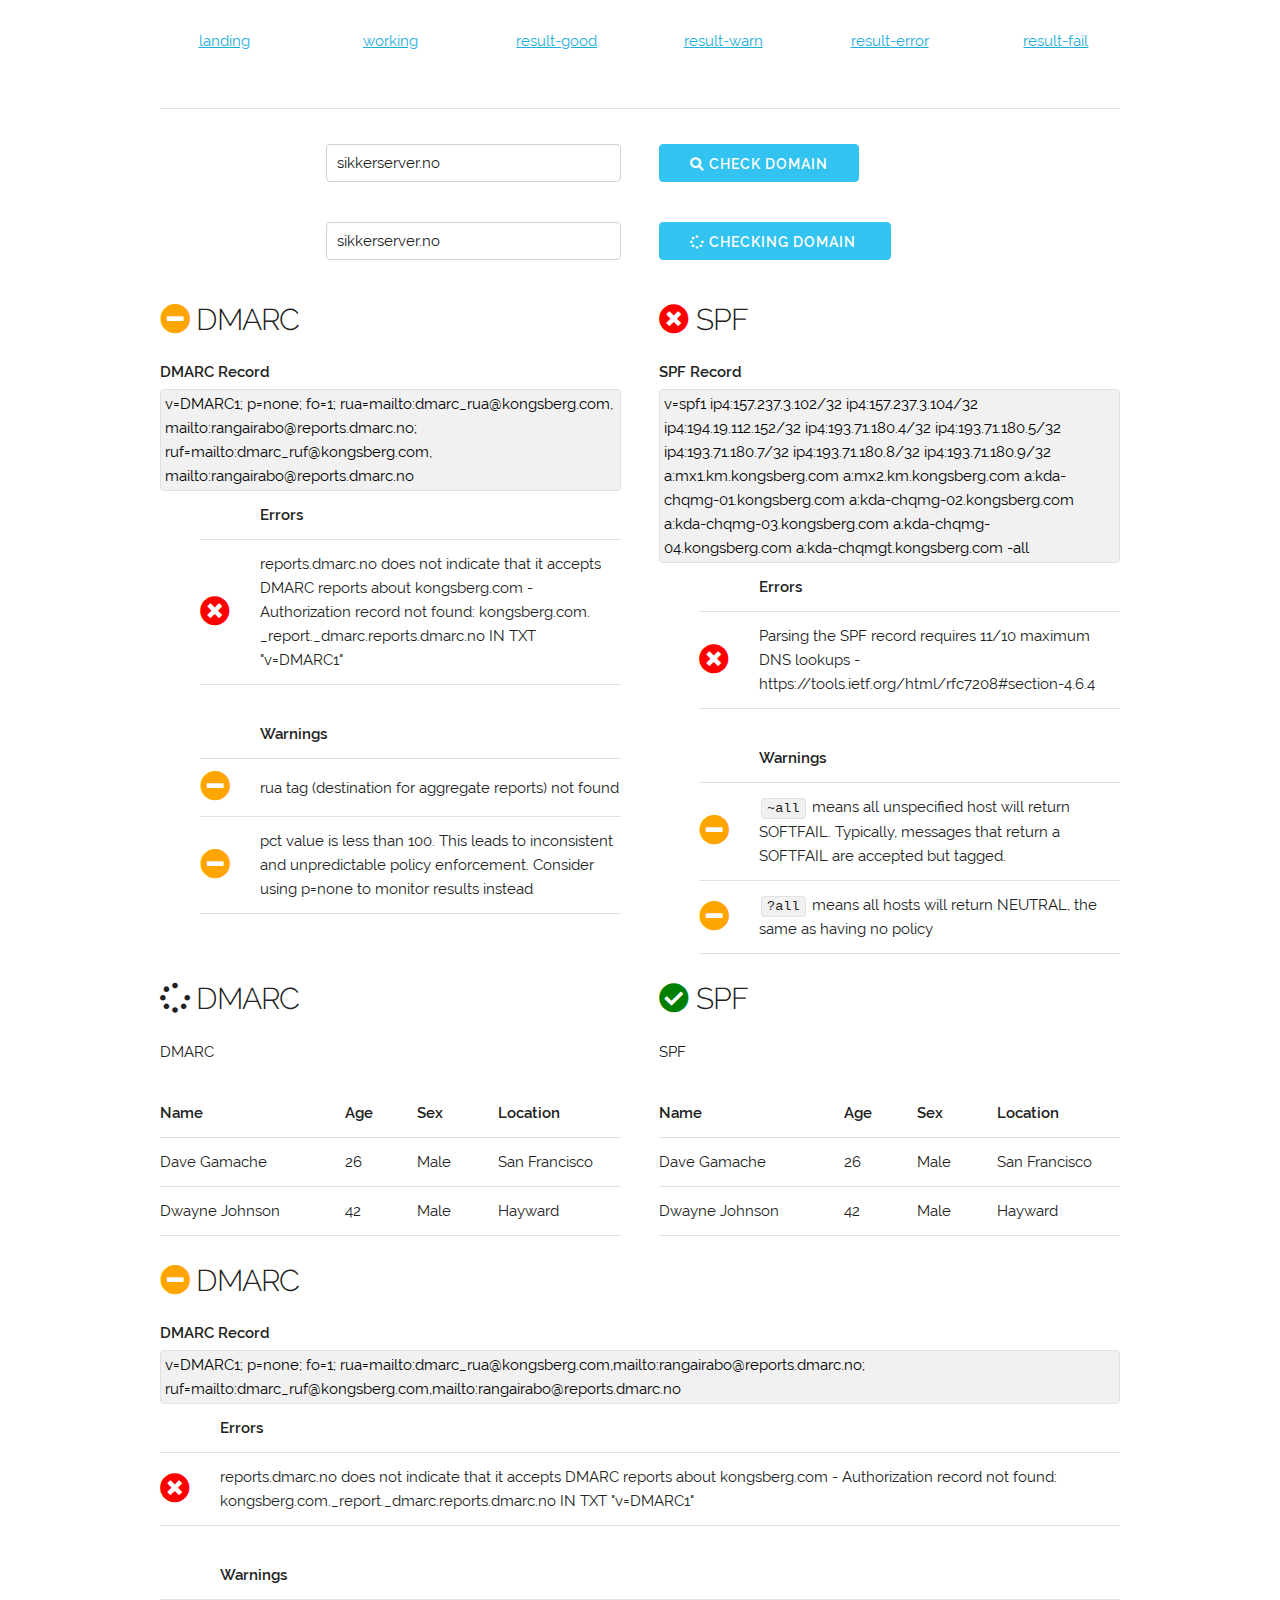
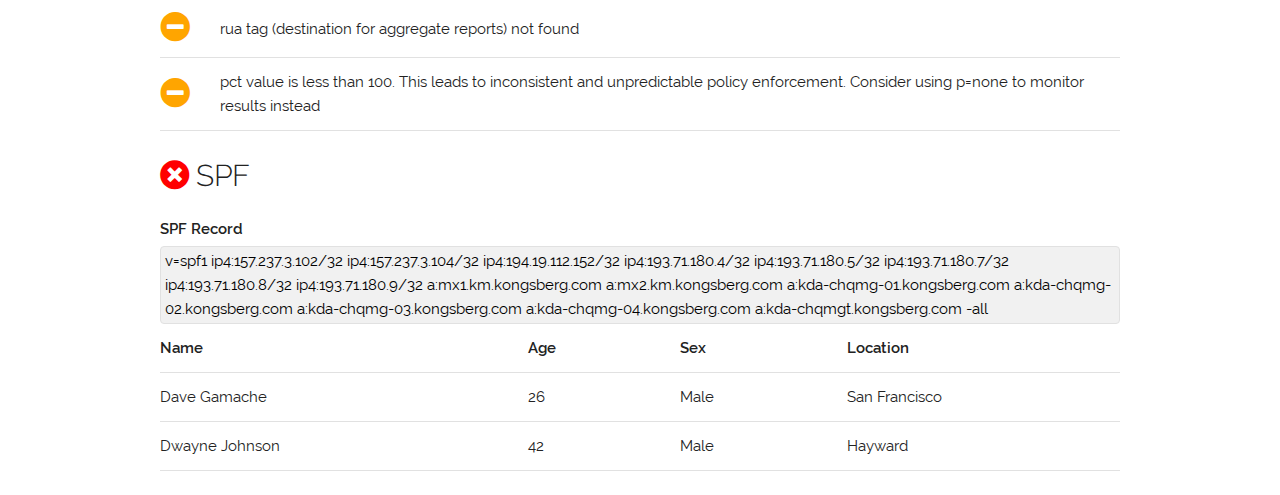
<file: checkdmarc-flask/static/lookup_async_html/index.html>
<!DOCTYPE html>
<html lang="en">
<head>

    <!-- Basic Page Needs
    –––––––––––––––––––––––––––––––––––––––––––––––––– -->
    <meta charset="utf-8">
    <title>checkdmarc-flask</title>
    <meta content="" name="description">
    <meta content="" name="author">

    <!-- Mobile Specific Metas
    –––––––––––––––––––––––––––––––––––––––––––––––––– -->
    <meta content="width=device-width, initial-scale=1" name="viewport">

    <!-- FONT
    –––––––––––––––––––––––––––––––––––––––––––––––––– -->
    <!-- <link href="//fonts.googleapis.com/css?family=Raleway:400,300,600" rel="stylesheet" type="text/css"> -->
    <link href="raleway/raleway.css" rel="stylesheet">

    <!-- CSS
    –––––––––––––––––––––––––––––––––––––––––––––––––– -->
    <link href="css/normalize.css" rel="stylesheet">
    <link href="css/skeleton.css" rel="stylesheet">
    <link href="css/custom.css" rel="stylesheet">
    <!--load font awesome css and font-->
    <link href="fontawesome-free/css/all.css" rel="stylesheet">
    <!-- Favicon
    –––––––––––––––––––––––––––––––––––––––––––––––––– -->
    <link href="images/favicon.png" rel="icon" type="image/png">

</head>
<body>

<!-- Primary Page Layout
–––––––––––––––––––––––––––––––––––––––––––––––––– -->
<div class="container">
    <header>
     	<div class="row" style="margin-top: 3%; text-align: center">
            
            <div class="two columns">
                <p><a href="#">landing</a></p>
            </div>
	    
            <div class="two columns">
                <p><a href="#">working</a></p>
            </div>
	    
            <div class="two columns">
                <p><a href="#">result-good</a></p>
            </div>

	    <div class="two columns">
                <p><a href="#">result-warn</a></p>
            </div>
            
	    <div class="two columns">
                <p><a href="#">result-error</a></p>
            </div>

	    <div class="two columns">
                <p><a href="#">result-fail</a></p>
            </div>

        </div>
<hr />
    </header>

    <form action="/lookup_async_html" method="get">
        <div class="row">
            <div class="offset-by-two four columns">
                <input class="u-full-width" id="exampleEmailInput" name="domain" placeholder="sikkerserver.no"
                       type="text" value="sikkerserver.no">

            </div>
            <div class="six columns">
                <button class="button-primary" type="submit" style="font-size: 90%"><i class="fas fa-search"></i>&nbsp;Check domain</button>
            </div>
        </div>
    </form>
    <form action="/lookup_async_html" method="get">
        <div class="row">
            <div class="offset-by-two four columns">
                <input class="u-full-width" id="exampleEmailInput" name="domain" placeholder="sikkerserver.no"
                       type="text" value="sikkerserver.no">

            </div>
            <div class="six columns">
                <button class="button-primary" type="submit" style="font-size: 90%"><i class="fas fa-spinner fa-spin"></i>&nbsp;Checking&nbsp;domain&nbsp;</button>
            </div>
        </div>
    </form>
    <div class="row">
        <div class="one-half column">
            <h4><i class="fas fa-minus-circle" style="color: orange"></i>&nbsp;DMARC</h4>
            <label for="dmr">DMARC Record</label>
            <pre class="dns-record-pre" id="dmr">v=DMARC1; p=none; fo=1; rua=mailto:dmarc_rua@kongsberg.com,&#8203;mailto:rangairabo@reports.dmarc.no;&#8203;ruf=mailto:dmarc_ruf@kongsberg.com,&#8203;mailto:rangairabo@reports.dmarc.no</pre>
           <div class="row"> 
	   <div class="offset-by-one eleven columns">
            <table class="u-full-width">
                <thead>
                <tr>
                    <th></th>
                    <th>Errors</th>
                </tr>
                </thead>
                <tbody>
                <tr>
                    <td><i class="fas fa-times-circle" style="color: red; font-size: 200%"></td>
                    <td>reports.dmarc.no does not indicate that it accepts DMARC reports about kongsberg.com - Authorization record not found: kongsberg.com.&#8203;_report.&#8203;_dmarc.reports.dmarc.no IN TXT "v=DMARC1"</td>
                </tr>
                </tbody>
            </table>
            <table class="u-full-width">
                <thead>
                <tr>
                    <th></th>
                    <th>Warnings</th>
                </tr>
                </thead>
                <tbody>
                <tr>
                    <td><i class="fas fa-minus-circle" style="color: orange; font-size: 200%"></td>
                    <td>rua tag (destination for aggregate reports) not found</td>
                </tr>

                <tr>
                    <td><i class="fas fa-minus-circle" style="color: orange; font-size: 200%"></td>
                    <td>pct value is less than 100. This leads to inconsistent and unpredictable policy enforcement. Consider using p=none to monitor results instead</td>
                </tr>
                </tbody>
            </table>
</div> <!-- end col-->
</div><!-- end row -->
        </div>
        <div class="one-half column">
            <h4><i class="fas fa-times-circle" style="color: red"></i>&nbsp;SPF</h4>
            <label for="dmr">SPF Record</label>
            <pre class="dns-record-pre" id="dmr">v=spf1 ip4:157.237.3.102/32 ip4:157.237.3.104/32  ip4:194.19.112.152/32 ip4:193.71.180.4/32 ip4:193.71.180.5/32 ip4:193.71.180.7/32 ip4:193.71.180.8/32 ip4:193.71.180.9/32 a:mx1.km.kongsberg.com a:mx2.km.kongsberg.com a:kda-chqmg-01.kongsberg.com a:kda-chqmg-02.kongsberg.com a:kda-chqmg-03.kongsberg.com a:kda-chqmg-04.kongsberg.com a:kda-chqmgt.kongsberg.com -all</pre>
           <div class="row"> 
	   <div class="offset-by-one eleven columns">
            <table class="u-full-width">
                <thead>
                <tr>
                    <th></th>
                    <th>Errors</th>
                </tr>
                </thead>
                <tbody>
                <tr>
                    <td><i class="fas fa-times-circle" style="color: red; font-size: 200%"></td>
                    <td>Parsing the SPF record requires 11/10 maximum DNS lookups - https://tools.ietf.org/html/rfc7208#section-4.6.4</td>
                </tr>
                </tbody>
            </table>
            <table class="u-full-width">
                <thead>
                <tr>
                    <th></th>
                    <th>Warnings</th>
                </tr>
                </thead>
                <tbody>
                <tr>
                    <td><i class="fas fa-minus-circle" style="color: orange; font-size: 200%"></td>
                    <td><code>~all</code> means all unspecified host will return SOFTFAIL. Typically, messages that return a SOFTFAIL are accepted but tagged.</td>
                </tr>

                <tr>
                    <td><i class="fas fa-minus-circle" style="color: orange; font-size: 200%"></td>
                    <td><code>?all</code> means all hosts will return NEUTRAL, the same as having no policy</td>
                </tr>
                </tbody>
            </table>
</div> <!-- end col-->
</div><!-- end row -->
        </div>
    </div>
    <div class="row">
        <div class="one-half column">
            <h4 style="display: block;"><i class="fas fa-spinner fa-spin"></i>&nbsp;DMARC</h4>
            <p>DMARC</p>
            <table class="u-full-width">
                <thead>
                <tr>
                    <th>Name</th>
                    <th>Age</th>
                    <th>Sex</th>
                    <th>Location</th>
                </tr>
                </thead>
                <tbody>
                <tr>
                    <td>Dave Gamache</td>
                    <td>26</td>
                    <td>Male</td>
                    <td>San Francisco</td>
                </tr>
                <tr>
                    <td>Dwayne Johnson</td>
                    <td>42</td>
                    <td>Male</td>
                    <td>Hayward</td>
                </tr>
                </tbody>
            </table>
        </div>
        <div class="one-half column">
            <h4><i class="fas fa-check-circle" style="color: green"></i>&nbsp;SPF</h4>
            <p>SPF</p>
            <table class="u-full-width">
                <thead>
                <tr>
                    <th>Name</th>
                    <th>Age</th>
                    <th>Sex</th>
                    <th>Location</th>
                </tr>
                </thead>
                <tbody>
                <tr>
                    <td>Dave Gamache</td>
                    <td>26</td>
                    <td>Male</td>
                    <td>San Francisco</td>
                </tr>
                <tr>
                    <td>Dwayne Johnson</td>
                    <td>42</td>
                    <td>Male</td>
                    <td>Hayward</td>
                </tr>
                </tbody>
            </table>
        </div>
    </div>

      <div class="row">
        <div class="u-full-width column">
            <h4><i class="fas fa-minus-circle" style="color: orange"></i>&nbsp;DMARC</h4>
            <label for="dmr">DMARC Record</label>
            <pre class="dns-record-pre" id="dmr">v=DMARC1; p=none; fo=1; rua=mailto:dmarc_rua@kongsberg.com,&#8203;mailto:rangairabo@reports.dmarc.no;&#8203;ruf=mailto:dmarc_ruf@kongsberg.com,&#8203;mailto:rangairabo@reports.dmarc.no</pre>

	   <table class="u-full-width">
                <thead>
                <tr>
                    <th></th>
                    <th>Errors</th>
                </tr>
                </thead>
                <tbody>
                <tr>
                    <td><i class="fas fa-times-circle" style="color: red; font-size: 200%"></td>
                    <td>reports.dmarc.no does not indicate that it accepts DMARC reports about kongsberg.com - Authorization record not found: kongsberg.com.&#8203;_report.&#8203;_dmarc.reports.dmarc.no IN TXT "v=DMARC1"</td>
                </tr>
                </tbody>
            </table>
            <table class="u-full-width">
                <thead>
                <tr>
                    <th></th>
                    <th>Warnings</th>
                </tr>
                </thead>
                <tbody>
                <tr>
                    <td><i class="fas fa-minus-circle" style="color: orange; font-size: 200%"></td>
                    <td>rua tag (destination for aggregate reports) not found</td>
                </tr>

                <tr>
                    <td><i class="fas fa-minus-circle" style="color: orange; font-size: 200%"></td>
                    <td>pct value is less than 100. This leads to inconsistent and unpredictable policy enforcement. Consider using p=none to monitor results instead</td>
                </tr>
                </tbody>
            </table>

        </div>
    </div>
    <div class="row">
        <div class="u-full-width column">
            <h4><i class="fas fa-times-circle" style="color: red"></i>&nbsp;SPF</h4>
            <label for="dmr">SPF Record</label>
            <pre class="dns-record-pre" id="dmr">v=spf1 ip4:157.237.3.102/32 ip4:157.237.3.104/32  ip4:194.19.112.152/32 ip4:193.71.180.4/32 ip4:193.71.180.5/32 ip4:193.71.180.7/32 ip4:193.71.180.8/32 ip4:193.71.180.9/32 a:mx1.km.kongsberg.com a:mx2.km.kongsberg.com a:kda-chqmg-01.kongsberg.com a:kda-chqmg-02.kongsberg.com a:kda-chqmg-03.kongsberg.com a:kda-chqmg-04.kongsberg.com a:kda-chqmgt.kongsberg.com -all</pre>
            <table class="u-full-width">
                <thead>
                <tr>
                    <th>Name</th>
                    <th>Age</th>
                    <th>Sex</th>
                    <th>Location</th>
                </tr>
                </thead>
                <tbody>
                <tr>
                    <td>Dave Gamache</td>
                    <td>26</td>
                    <td>Male</td>
                    <td>San Francisco</td>
                </tr>
                <tr>
                    <td>Dwayne Johnson</td>
                    <td>42</td>
                    <td>Male</td>
                    <td>Hayward</td>
                </tr>
                </tbody>
            </table>
        </div>
    </div>
</div>

<!-- End Document
  –––––––––––––––––––––––––––––––––––––––––––––––––– -->
</body>
</html>
</file>
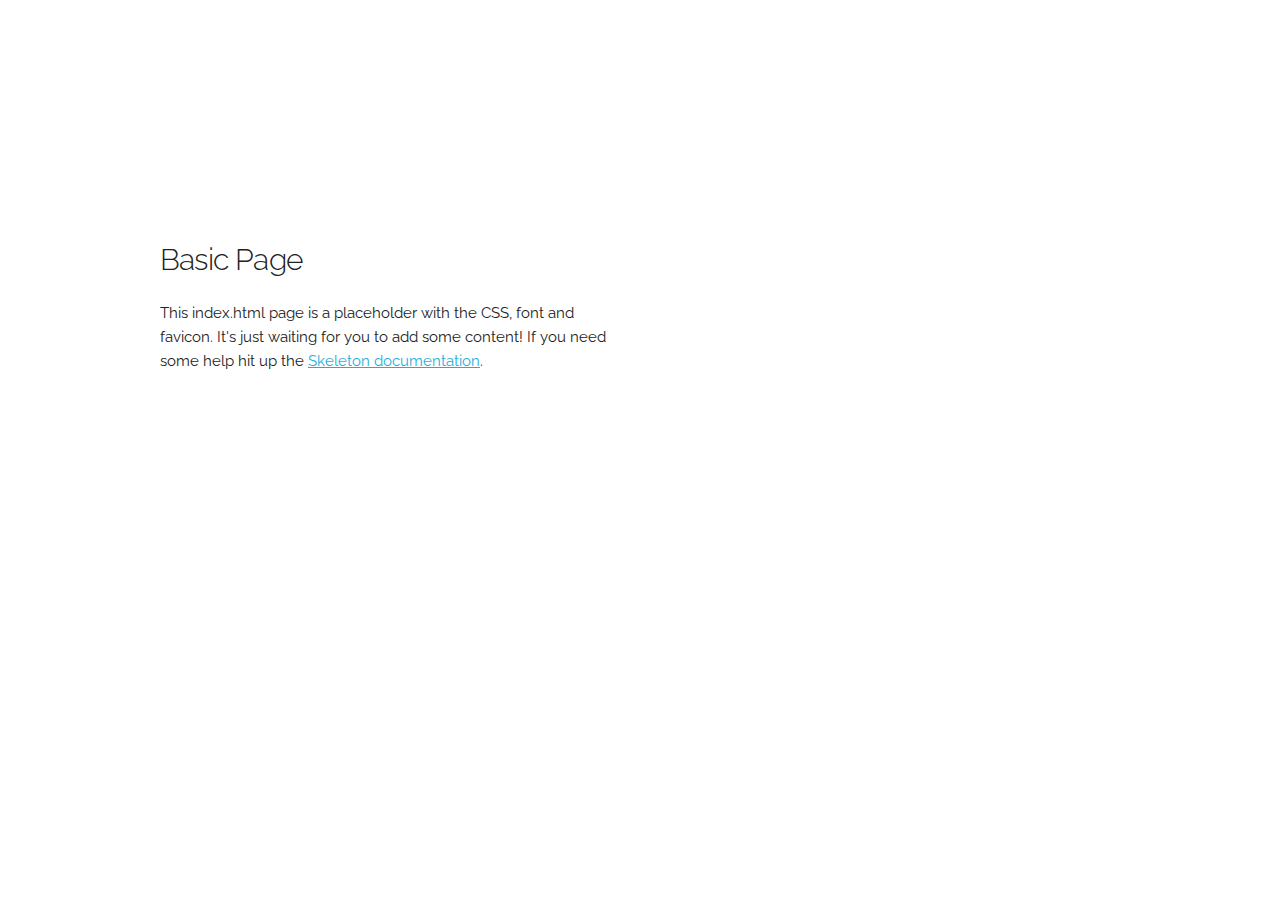
<file: checkdmarc-flask/static/Skeleton-2.0.4/index.html>
<!DOCTYPE html>
<html lang="en">
<head>

  <!-- Basic Page Needs
  –––––––––––––––––––––––––––––––––––––––––––––––––– -->
  <meta charset="utf-8">
  <title>Your page title here :)</title>
  <meta name="description" content="">
  <meta name="author" content="">

  <!-- Mobile Specific Metas
  –––––––––––––––––––––––––––––––––––––––––––––––––– -->
  <meta name="viewport" content="width=device-width, initial-scale=1">

  <!-- FONT
  –––––––––––––––––––––––––––––––––––––––––––––––––– -->
  <link href="//fonts.googleapis.com/css?family=Raleway:400,300,600" rel="stylesheet" type="text/css">

  <!-- CSS
  –––––––––––––––––––––––––––––––––––––––––––––––––– -->
  <link rel="stylesheet" href="css/normalize.css">
  <link rel="stylesheet" href="css/skeleton.css">

  <!-- Favicon
  –––––––––––––––––––––––––––––––––––––––––––––––––– -->
  <link rel="icon" type="image/png" href="images/favicon.png">

</head>
<body>

  <!-- Primary Page Layout
  –––––––––––––––––––––––––––––––––––––––––––––––––– -->
  <div class="container">
    <div class="row">
      <div class="one-half column" style="margin-top: 25%">
        <h4>Basic Page</h4>
        <p>This index.html page is a placeholder with the CSS, font and favicon. It's just waiting for you to add some content! If you need some help hit up the <a href="http://www.getskeleton.com">Skeleton documentation</a>.</p>
      </div>
    </div>
  </div>

<!-- End Document
  –––––––––––––––––––––––––––––––––––––––––––––––––– -->
</body>
</html>
</file>
<file: checkdmarc-flask/static/lookup_async_html/raleway/raleway.css>
/* latin-ext */
@font-face {
  font-family: 'Raleway';
  font-style: normal;
  font-weight: 300;
  src: local('Raleway Light'), local('Raleway-Light'), url(1Ptrg8zYS_SKggPNwIYqWqhPAMif.woff2) format('woff2');
  unicode-range: U+0100-024F, U+0259, U+1E00-1EFF, U+2020, U+20A0-20AB, U+20AD-20CF, U+2113, U+2C60-2C7F, U+A720-A7FF;
}
/* latin */
@font-face {
  font-family: 'Raleway';
  font-style: normal;
  font-weight: 300;
  src: local('Raleway Light'), local('Raleway-Light'), url(1Ptrg8zYS_SKggPNwIYqWqZPAA.woff2) format('woff2');
  unicode-range: U+0000-00FF, U+0131, U+0152-0153, U+02BB-02BC, U+02C6, U+02DA, U+02DC, U+2000-206F, U+2074, U+20AC, U+2122, U+2191, U+2193, U+2212, U+2215, U+FEFF, U+FFFD;
}
/* latin-ext */
@font-face {
  font-family: 'Raleway';
  font-style: normal;
  font-weight: 400;
  src: local('Raleway'), local('Raleway-Regular'), url(1Ptug8zYS_SKggPNyCMIT5lu.woff2) format('woff2');
  unicode-range: U+0100-024F, U+0259, U+1E00-1EFF, U+2020, U+20A0-20AB, U+20AD-20CF, U+2113, U+2C60-2C7F, U+A720-A7FF;
}
/* latin */
@font-face {
  font-family: 'Raleway';
  font-style: normal;
  font-weight: 400;
  src: local('Raleway'), local('Raleway-Regular'), url(1Ptug8zYS_SKggPNyC0ITw.woff2) format('woff2');
  unicode-range: U+0000-00FF, U+0131, U+0152-0153, U+02BB-02BC, U+02C6, U+02DA, U+02DC, U+2000-206F, U+2074, U+20AC, U+2122, U+2191, U+2193, U+2212, U+2215, U+FEFF, U+FFFD;
}
/* latin-ext */
@font-face {
  font-family: 'Raleway';
  font-style: normal;
  font-weight: 600;
  src: local('Raleway SemiBold'), local('Raleway-SemiBold'), url(1Ptrg8zYS_SKggPNwPIsWqhPAMif.woff2) format('woff2');
  unicode-range: U+0100-024F, U+0259, U+1E00-1EFF, U+2020, U+20A0-20AB, U+20AD-20CF, U+2113, U+2C60-2C7F, U+A720-A7FF;
}
/* latin */
@font-face {
  font-family: 'Raleway';
  font-style: normal;
  font-weight: 600;
  src: local('Raleway SemiBold'), local('Raleway-SemiBold'), url(1Ptrg8zYS_SKggPNwPIsWqZPAA.woff2) format('woff2');
  unicode-range: U+0000-00FF, U+0131, U+0152-0153, U+02BB-02BC, U+02C6, U+02DA, U+02DC, U+2000-206F, U+2074, U+20AC, U+2122, U+2191, U+2193, U+2212, U+2215, U+FEFF, U+FFFD;
}
</file>
<file: checkdmarc-flask/static/lookup_async_html/css/skeleton.css>
/*
* Skeleton V2.0.4
* Copyright 2014, Dave Gamache
* www.getskeleton.com
* Free to use under the MIT license.
* http://www.opensource.org/licenses/mit-license.php
* 12/29/2014
*/


/* Table of contents
––––––––––––––––––––––––––––––––––––––––––––––––––
- Grid
- Base Styles
- Typography
- Links
- Buttons
- Forms
- Lists
- Code
- Tables
- Spacing
- Utilities
- Clearing
- Media Queries
*/


/* Grid
–––––––––––––––––––––––––––––––––––––––––––––––––– */
.container {
  position: relative;
  width: 100%;
  max-width: 960px;
  margin: 0 auto;
  padding: 0 20px;
  box-sizing: border-box; }
.column,
.columns {
  width: 100%;
  float: left;
  box-sizing: border-box; }

/* For devices larger than 400px */
@media (min-width: 400px) {
  .container {
    width: 85%;
    padding: 0; }
}

/* For devices larger than 550px */
@media (min-width: 550px) {
  .container {
    width: 80%; }
  .column,
  .columns {
    margin-left: 4%; }
  .column:first-child,
  .columns:first-child {
    margin-left: 0; }

  .one.column,
  .one.columns                    { width: 4.66666666667%; }
  .two.columns                    { width: 13.3333333333%; }
  .three.columns                  { width: 22%;            }
  .four.columns                   { width: 30.6666666667%; }
  .five.columns                   { width: 39.3333333333%; }
  .six.columns                    { width: 48%;            }
  .seven.columns                  { width: 56.6666666667%; }
  .eight.columns                  { width: 65.3333333333%; }
  .nine.columns                   { width: 74.0%;          }
  .ten.columns                    { width: 82.6666666667%; }
  .eleven.columns                 { width: 91.3333333333%; }
  .twelve.columns                 { width: 100%; margin-left: 0; }

  .one-third.column               { width: 30.6666666667%; }
  .two-thirds.column              { width: 65.3333333333%; }

  .one-half.column                { width: 48%; }

  /* Offsets */
  .offset-by-one.column,
  .offset-by-one.columns          { margin-left: 8.66666666667%; }
  .offset-by-two.column,
  .offset-by-two.columns          { margin-left: 17.3333333333%; }
  .offset-by-three.column,
  .offset-by-three.columns        { margin-left: 26%;            }
  .offset-by-four.column,
  .offset-by-four.columns         { margin-left: 34.6666666667%; }
  .offset-by-five.column,
  .offset-by-five.columns         { margin-left: 43.3333333333%; }
  .offset-by-six.column,
  .offset-by-six.columns          { margin-left: 52%;            }
  .offset-by-seven.column,
  .offset-by-seven.columns        { margin-left: 60.6666666667%; }
  .offset-by-eight.column,
  .offset-by-eight.columns        { margin-left: 69.3333333333%; }
  .offset-by-nine.column,
  .offset-by-nine.columns         { margin-left: 78.0%;          }
  .offset-by-ten.column,
  .offset-by-ten.columns          { margin-left: 86.6666666667%; }
  .offset-by-eleven.column,
  .offset-by-eleven.columns       { margin-left: 95.3333333333%; }

  .offset-by-one-third.column,
  .offset-by-one-third.columns    { margin-left: 34.6666666667%; }
  .offset-by-two-thirds.column,
  .offset-by-two-thirds.columns   { margin-left: 69.3333333333%; }

  .offset-by-one-half.column,
  .offset-by-one-half.columns     { margin-left: 52%; }

}


/* Base Styles
–––––––––––––––––––––––––––––––––––––––––––––––––– */
/* NOTE
html is set to 62.5% so that all the REM measurements throughout Skeleton
are based on 10px sizing. So basically 1.5rem = 15px :) */
html {
  font-size: 62.5%; }
body {
  font-size: 1.5em; /* currently ems cause chrome bug misinterpreting rems on body element */
  line-height: 1.6;
  font-weight: 400;
  font-family: "Raleway", "HelveticaNeue", "Helvetica Neue", Helvetica, Arial, sans-serif;
  color: #222; }


/* Typography
–––––––––––––––––––––––––––––––––––––––––––––––––– */
h1, h2, h3, h4, h5, h6 {
  margin-top: 0;
  margin-bottom: 2rem;
  font-weight: 300; }
h1 { font-size: 4.0rem; line-height: 1.2;  letter-spacing: -.1rem;}
h2 { font-size: 3.6rem; line-height: 1.25; letter-spacing: -.1rem; }
h3 { font-size: 3.0rem; line-height: 1.3;  letter-spacing: -.1rem; }
h4 { font-size: 2.4rem; line-height: 1.35; letter-spacing: -.08rem; }
h5 { font-size: 1.8rem; line-height: 1.5;  letter-spacing: -.05rem; }
h6 { font-size: 1.5rem; line-height: 1.6;  letter-spacing: 0; }

/* Larger than phablet */
@media (min-width: 550px) {
  h1 { font-size: 5.0rem; }
  h2 { font-size: 4.2rem; }
  h3 { font-size: 3.6rem; }
  h4 { font-size: 3.0rem; }
  h5 { font-size: 2.4rem; }
  h6 { font-size: 1.5rem; }
}

p {
  margin-top: 0; }


/* Links
–––––––––––––––––––––––––––––––––––––––––––––––––– */
a {
  color: #1EAEDB; }
a:hover {
  color: #0FA0CE; }


/* Buttons
–––––––––––––––––––––––––––––––––––––––––––––––––– */
.button,
button,
input[type="submit"],
input[type="reset"],
input[type="button"] {
  display: inline-block;
  height: 38px;
  padding: 0 30px;
  color: #555;
  text-align: center;
  font-size: 11px;
  font-weight: 600;
  line-height: 38px;
  letter-spacing: .1rem;
  text-transform: uppercase;
  text-decoration: none;
  white-space: nowrap;
  background-color: transparent;
  border-radius: 4px;
  border: 1px solid #bbb;
  cursor: pointer;
  box-sizing: border-box; }
.button:hover,
button:hover,
input[type="submit"]:hover,
input[type="reset"]:hover,
input[type="button"]:hover,
.button:focus,
button:focus,
input[type="submit"]:focus,
input[type="reset"]:focus,
input[type="button"]:focus {
  color: #333;
  border-color: #888;
  outline: 0; }
.button.button-primary,
button.button-primary,
input[type="submit"].button-primary,
input[type="reset"].button-primary,
input[type="button"].button-primary {
  color: #FFF;
  background-color: #33C3F0;
  border-color: #33C3F0; }
.button.button-primary:hover,
button.button-primary:hover,
input[type="submit"].button-primary:hover,
input[type="reset"].button-primary:hover,
input[type="button"].button-primary:hover,
.button.button-primary:focus,
button.button-primary:focus,
input[type="submit"].button-primary:focus,
input[type="reset"].button-primary:focus,
input[type="button"].button-primary:focus {
  color: #FFF;
  background-color: #1EAEDB;
  border-color: #1EAEDB; }


/* Forms
–––––––––––––––––––––––––––––––––––––––––––––––––– */
input[type="email"],
input[type="number"],
input[type="search"],
input[type="text"],
input[type="tel"],
input[type="url"],
input[type="password"],
textarea,
select {
  height: 38px;
  padding: 6px 10px; /* The 6px vertically centers text on FF, ignored by Webkit */
  background-color: #fff;
  border: 1px solid #D1D1D1;
  border-radius: 4px;
  box-shadow: none;
  box-sizing: border-box; }
/* Removes awkward default styles on some inputs for iOS */
input[type="email"],
input[type="number"],
input[type="search"],
input[type="text"],
input[type="tel"],
input[type="url"],
input[type="password"],
textarea {
  -webkit-appearance: none;
     -moz-appearance: none;
          appearance: none; }
textarea {
  min-height: 65px;
  padding-top: 6px;
  padding-bottom: 6px; }
input[type="email"]:focus,
input[type="number"]:focus,
input[type="search"]:focus,
input[type="text"]:focus,
input[type="tel"]:focus,
input[type="url"]:focus,
input[type="password"]:focus,
textarea:focus,
select:focus {
  border: 1px solid #33C3F0;
  outline: 0; }
label,
legend {
  display: block;
  margin-bottom: .5rem;
  font-weight: 600; }
fieldset {
  padding: 0;
  border-width: 0; }
input[type="checkbox"],
input[type="radio"] {
  display: inline; }
label > .label-body {
  display: inline-block;
  margin-left: .5rem;
  font-weight: normal; }


/* Lists
–––––––––––––––––––––––––––––––––––––––––––––––––– */
ul {
  list-style: circle inside; }
ol {
  list-style: decimal inside; }
ol, ul {
  padding-left: 0;
  margin-top: 0; }
ul ul,
ul ol,
ol ol,
ol ul {
  margin: 1.5rem 0 1.5rem 3rem;
  font-size: 90%; }
li {
  margin-bottom: 1rem; }


/* Code
–––––––––––––––––––––––––––––––––––––––––––––––––– */
code {
  padding: .2rem .5rem;
  margin: 0 .2rem;
  font-size: 90%;
  white-space: nowrap;
  background: #F1F1F1;
  border: 1px solid #E1E1E1;
  border-radius: 4px; }
pre > code {
  display: block;
  padding: 1rem 1.5rem;
  white-space: pre; }


/* Tables
–––––––––––––––––––––––––––––––––––––––––––––––––– */
th,
td {
  padding: 12px 15px;
  text-align: left;
  border-bottom: 1px solid #E1E1E1; }
th:first-child,
td:first-child {
  padding-left: 0; }
th:last-child,
td:last-child {
  padding-right: 0; }


/* Spacing
–––––––––––––––––––––––––––––––––––––––––––––––––– */
button,
.button {
  margin-bottom: 1rem; }
input,
textarea,
select,
fieldset {
  margin-bottom: 1.5rem; }
pre,
blockquote,
dl,
figure,
table,
p,
ul,
ol,
form {
  margin-bottom: 2.5rem; }


/* Utilities
–––––––––––––––––––––––––––––––––––––––––––––––––– */
.u-full-width {
  width: 100%;
  box-sizing: border-box; }
.u-max-full-width {
  max-width: 100%;
  box-sizing: border-box; }
.u-pull-right {
  float: right; }
.u-pull-left {
  float: left; }


/* Misc
–––––––––––––––––––––––––––––––––––––––––––––––––– */
hr {
  margin-top: 3rem;
  margin-bottom: 3.5rem;
  border-width: 0;
  border-top: 1px solid #E1E1E1; }


/* Clearing
–––––––––––––––––––––––––––––––––––––––––––––––––– */

/* Self Clearing Goodness */
.container:after,
.row:after,
.u-cf {
  content: "";
  display: table;
  clear: both; }


/* Media Queries
–––––––––––––––––––––––––––––––––––––––––––––––––– */
/*
Note: The best way to structure the use of media queries is to create the queries
near the relevant code. For example, if you wanted to change the styles for buttons
on small devices, paste the mobile query code up in the buttons section and style it
there.
*/


/* Larger than mobile */
@media (min-width: 400px) {}

/* Larger than phablet (also point when grid becomes active) */
@media (min-width: 550px) {}

/* Larger than tablet */
@media (min-width: 750px) {}

/* Larger than desktop */
@media (min-width: 1000px) {}

/* Larger than Desktop HD */
@media (min-width: 1200px) {}
</file>
<file: checkdmarc-flask/static/lookup_async_html/css/custom.css>
.ignore-css {
    all:unset;
}

.dns-record-pre {
    all:unset;
    display: block;
    word-wrap: break-word;
    color: black;
    border: 1px solid #E1E1E1;
    background: #F1F1F1;
    white-space: normal;
    border-radius: 4px;
    padding: 2px 4px 2px 4px;
}


/*
    seq 0 30 | tac | \
      while read N; do
        P=$(echo "(100/30)*(30-$N)" | bc -l | cut -c -4);
        echo "$P% { content: "$N" }";
      done
*/

@-webkit-keyframes changeLetter {
0% { content: "30"; }
3% { content: "29"; }
6% { content: "28"; }
9% { content: "27"; }
13% { content: "26"; }
16% { content: "25"; }
19% { content: "24"; }
23% { content: "23"; }
26% { content: "22"; }
29% { content: "21"; }
33% { content: "20"; }
36% { content: "19"; }
39% { content: "18"; }
43% { content: "17"; }
46% { content: "16"; }
49% { content: "15"; }
53% { content: "14"; }
56% { content: "13"; }
59% { content: "12"; }
63% { content: "11"; }
66% { content: "10"; }
69% { content: "9"; }
73% { content: "8"; }
76% { content: "7"; }
79% { content: "6"; }
83% { content: "5"; }
86% { content: "4"; }
89% { content: "3"; }
93% { content: "2"; }
96% { content: "1"; }
99% { content: "0"; }
100% { content: ""; }
}
@-moz-keyframes changeLetter {
0% { content: "30"; }
3% { content: "29"; }
6% { content: "28"; }
9% { content: "27"; }
13% { content: "26"; }
16% { content: "25"; }
19% { content: "24"; }
23% { content: "23"; }
26% { content: "22"; }
29% { content: "21"; }
33% { content: "20"; }
36% { content: "19"; }
39% { content: "18"; }
43% { content: "17"; }
46% { content: "16"; }
49% { content: "15"; }
53% { content: "14"; }
56% { content: "13"; }
59% { content: "12"; }
63% { content: "11"; }
66% { content: "10"; }
69% { content: "9"; }
73% { content: "8"; }
76% { content: "7"; }
79% { content: "6"; }
83% { content: "5"; }
86% { content: "4"; }
89% { content: "3"; }
93% { content: "2"; }
96% { content: "1"; }
99% { content: "0"; }
100% { content: ""; }
}
@-o-keyframes changeLetter {
0% { content: "30"; }
3% { content: "29"; }
6% { content: "28"; }
9% { content: "27"; }
13% { content: "26"; }
16% { content: "25"; }
19% { content: "24"; }
23% { content: "23"; }
26% { content: "22"; }
29% { content: "21"; }
33% { content: "20"; }
36% { content: "19"; }
39% { content: "18"; }
43% { content: "17"; }
46% { content: "16"; }
49% { content: "15"; }
53% { content: "14"; }
56% { content: "13"; }
59% { content: "12"; }
63% { content: "11"; }
66% { content: "10"; }
69% { content: "9"; }
73% { content: "8"; }
76% { content: "7"; }
79% { content: "6"; }
83% { content: "5"; }
86% { content: "4"; }
89% { content: "3"; }
93% { content: "2"; }
96% { content: "1"; }
99% { content: "0"; }
100% { content: ""; }
}
@keyframes changeLetter {
0% { content: "30"; }
3% { content: "29"; }
6% { content: "28"; }
9% { content: "27"; }
13% { content: "26"; }
16% { content: "25"; }
19% { content: "24"; }
23% { content: "23"; }
26% { content: "22"; }
29% { content: "21"; }
33% { content: "20"; }
36% { content: "19"; }
39% { content: "18"; }
43% { content: "17"; }
46% { content: "16"; }
49% { content: "15"; }
53% { content: "14"; }
56% { content: "13"; }
59% { content: "12"; }
63% { content: "11"; }
66% { content: "10"; }
69% { content: "9"; }
73% { content: "8"; }
76% { content: "7"; }
79% { content: "6"; }
83% { content: "5"; }
86% { content: "4"; }
89% { content: "3"; }
93% { content: "2"; }
96% { content: "1"; }
99% { content: "0"; }
100% { content: ""; }
}

.count-down {
  /*display: flex;
  align-items: center;
  justify-content: center;
  min-height: 100vh;*/

}
.count-down::after {
  -webkit-animation: changeLetter 30s linear;
  -moz-animation: changeLetter 30s linear;
  -o-animation: changeLetter 30s linear;
  /* animation: whiteSonarEffect 30s linear; */
  animation-name: changeLetter;
  animation-duration: 30s;
  animation-iteration-count: 1;
  animation-direction: normal;
  animation-timing-function: linear;
  /*  animation: changeLetter 30s linear alternate; */
    /* display: block; */
   content: "";
    /* font-size: 80px; */
}
</file>
<file: checkdmarc-flask/static/Skeleton-2.0.4/css/skeleton.css>
/*
* Skeleton V2.0.4
* Copyright 2014, Dave Gamache
* www.getskeleton.com
* Free to use under the MIT license.
* http://www.opensource.org/licenses/mit-license.php
* 12/29/2014
*/


/* Table of contents
––––––––––––––––––––––––––––––––––––––––––––––––––
- Grid
- Base Styles
- Typography
- Links
- Buttons
- Forms
- Lists
- Code
- Tables
- Spacing
- Utilities
- Clearing
- Media Queries
*/


/* Grid
–––––––––––––––––––––––––––––––––––––––––––––––––– */
.container {
  position: relative;
  width: 100%;
  max-width: 960px;
  margin: 0 auto;
  padding: 0 20px;
  box-sizing: border-box; }
.column,
.columns {
  width: 100%;
  float: left;
  box-sizing: border-box; }

/* For devices larger than 400px */
@media (min-width: 400px) {
  .container {
    width: 85%;
    padding: 0; }
}

/* For devices larger than 550px */
@media (min-width: 550px) {
  .container {
    width: 80%; }
  .column,
  .columns {
    margin-left: 4%; }
  .column:first-child,
  .columns:first-child {
    margin-left: 0; }

  .one.column,
  .one.columns                    { width: 4.66666666667%; }
  .two.columns                    { width: 13.3333333333%; }
  .three.columns                  { width: 22%;            }
  .four.columns                   { width: 30.6666666667%; }
  .five.columns                   { width: 39.3333333333%; }
  .six.columns                    { width: 48%;            }
  .seven.columns                  { width: 56.6666666667%; }
  .eight.columns                  { width: 65.3333333333%; }
  .nine.columns                   { width: 74.0%;          }
  .ten.columns                    { width: 82.6666666667%; }
  .eleven.columns                 { width: 91.3333333333%; }
  .twelve.columns                 { width: 100%; margin-left: 0; }

  .one-third.column               { width: 30.6666666667%; }
  .two-thirds.column              { width: 65.3333333333%; }

  .one-half.column                { width: 48%; }

  /* Offsets */
  .offset-by-one.column,
  .offset-by-one.columns          { margin-left: 8.66666666667%; }
  .offset-by-two.column,
  .offset-by-two.columns          { margin-left: 17.3333333333%; }
  .offset-by-three.column,
  .offset-by-three.columns        { margin-left: 26%;            }
  .offset-by-four.column,
  .offset-by-four.columns         { margin-left: 34.6666666667%; }
  .offset-by-five.column,
  .offset-by-five.columns         { margin-left: 43.3333333333%; }
  .offset-by-six.column,
  .offset-by-six.columns          { margin-left: 52%;            }
  .offset-by-seven.column,
  .offset-by-seven.columns        { margin-left: 60.6666666667%; }
  .offset-by-eight.column,
  .offset-by-eight.columns        { margin-left: 69.3333333333%; }
  .offset-by-nine.column,
  .offset-by-nine.columns         { margin-left: 78.0%;          }
  .offset-by-ten.column,
  .offset-by-ten.columns          { margin-left: 86.6666666667%; }
  .offset-by-eleven.column,
  .offset-by-eleven.columns       { margin-left: 95.3333333333%; }

  .offset-by-one-third.column,
  .offset-by-one-third.columns    { margin-left: 34.6666666667%; }
  .offset-by-two-thirds.column,
  .offset-by-two-thirds.columns   { margin-left: 69.3333333333%; }

  .offset-by-one-half.column,
  .offset-by-one-half.columns     { margin-left: 52%; }

}


/* Base Styles
–––––––––––––––––––––––––––––––––––––––––––––––––– */
/* NOTE
html is set to 62.5% so that all the REM measurements throughout Skeleton
are based on 10px sizing. So basically 1.5rem = 15px :) */
html {
  font-size: 62.5%; }
body {
  font-size: 1.5em; /* currently ems cause chrome bug misinterpreting rems on body element */
  line-height: 1.6;
  font-weight: 400;
  font-family: "Raleway", "HelveticaNeue", "Helvetica Neue", Helvetica, Arial, sans-serif;
  color: #222; }


/* Typography
–––––––––––––––––––––––––––––––––––––––––––––––––– */
h1, h2, h3, h4, h5, h6 {
  margin-top: 0;
  margin-bottom: 2rem;
  font-weight: 300; }
h1 { font-size: 4.0rem; line-height: 1.2;  letter-spacing: -.1rem;}
h2 { font-size: 3.6rem; line-height: 1.25; letter-spacing: -.1rem; }
h3 { font-size: 3.0rem; line-height: 1.3;  letter-spacing: -.1rem; }
h4 { font-size: 2.4rem; line-height: 1.35; letter-spacing: -.08rem; }
h5 { font-size: 1.8rem; line-height: 1.5;  letter-spacing: -.05rem; }
h6 { font-size: 1.5rem; line-height: 1.6;  letter-spacing: 0; }

/* Larger than phablet */
@media (min-width: 550px) {
  h1 { font-size: 5.0rem; }
  h2 { font-size: 4.2rem; }
  h3 { font-size: 3.6rem; }
  h4 { font-size: 3.0rem; }
  h5 { font-size: 2.4rem; }
  h6 { font-size: 1.5rem; }
}

p {
  margin-top: 0; }


/* Links
–––––––––––––––––––––––––––––––––––––––––––––––––– */
a {
  color: #1EAEDB; }
a:hover {
  color: #0FA0CE; }


/* Buttons
–––––––––––––––––––––––––––––––––––––––––––––––––– */
.button,
button,
input[type="submit"],
input[type="reset"],
input[type="button"] {
  display: inline-block;
  height: 38px;
  padding: 0 30px;
  color: #555;
  text-align: center;
  font-size: 11px;
  font-weight: 600;
  line-height: 38px;
  letter-spacing: .1rem;
  text-transform: uppercase;
  text-decoration: none;
  white-space: nowrap;
  background-color: transparent;
  border-radius: 4px;
  border: 1px solid #bbb;
  cursor: pointer;
  box-sizing: border-box; }
.button:hover,
button:hover,
input[type="submit"]:hover,
input[type="reset"]:hover,
input[type="button"]:hover,
.button:focus,
button:focus,
input[type="submit"]:focus,
input[type="reset"]:focus,
input[type="button"]:focus {
  color: #333;
  border-color: #888;
  outline: 0; }
.button.button-primary,
button.button-primary,
input[type="submit"].button-primary,
input[type="reset"].button-primary,
input[type="button"].button-primary {
  color: #FFF;
  background-color: #33C3F0;
  border-color: #33C3F0; }
.button.button-primary:hover,
button.button-primary:hover,
input[type="submit"].button-primary:hover,
input[type="reset"].button-primary:hover,
input[type="button"].button-primary:hover,
.button.button-primary:focus,
button.button-primary:focus,
input[type="submit"].button-primary:focus,
input[type="reset"].button-primary:focus,
input[type="button"].button-primary:focus {
  color: #FFF;
  background-color: #1EAEDB;
  border-color: #1EAEDB; }


/* Forms
–––––––––––––––––––––––––––––––––––––––––––––––––– */
input[type="email"],
input[type="number"],
input[type="search"],
input[type="text"],
input[type="tel"],
input[type="url"],
input[type="password"],
textarea,
select {
  height: 38px;
  padding: 6px 10px; /* The 6px vertically centers text on FF, ignored by Webkit */
  background-color: #fff;
  border: 1px solid #D1D1D1;
  border-radius: 4px;
  box-shadow: none;
  box-sizing: border-box; }
/* Removes awkward default styles on some inputs for iOS */
input[type="email"],
input[type="number"],
input[type="search"],
input[type="text"],
input[type="tel"],
input[type="url"],
input[type="password"],
textarea {
  -webkit-appearance: none;
     -moz-appearance: none;
          appearance: none; }
textarea {
  min-height: 65px;
  padding-top: 6px;
  padding-bottom: 6px; }
input[type="email"]:focus,
input[type="number"]:focus,
input[type="search"]:focus,
input[type="text"]:focus,
input[type="tel"]:focus,
input[type="url"]:focus,
input[type="password"]:focus,
textarea:focus,
select:focus {
  border: 1px solid #33C3F0;
  outline: 0; }
label,
legend {
  display: block;
  margin-bottom: .5rem;
  font-weight: 600; }
fieldset {
  padding: 0;
  border-width: 0; }
input[type="checkbox"],
input[type="radio"] {
  display: inline; }
label > .label-body {
  display: inline-block;
  margin-left: .5rem;
  font-weight: normal; }


/* Lists
–––––––––––––––––––––––––––––––––––––––––––––––––– */
ul {
  list-style: circle inside; }
ol {
  list-style: decimal inside; }
ol, ul {
  padding-left: 0;
  margin-top: 0; }
ul ul,
ul ol,
ol ol,
ol ul {
  margin: 1.5rem 0 1.5rem 3rem;
  font-size: 90%; }
li {
  margin-bottom: 1rem; }


/* Code
–––––––––––––––––––––––––––––––––––––––––––––––––– */
code {
  padding: .2rem .5rem;
  margin: 0 .2rem;
  font-size: 90%;
  white-space: nowrap;
  background: #F1F1F1;
  border: 1px solid #E1E1E1;
  border-radius: 4px; }
pre > code {
  display: block;
  padding: 1rem 1.5rem;
  white-space: pre; }


/* Tables
–––––––––––––––––––––––––––––––––––––––––––––––––– */
th,
td {
  padding: 12px 15px;
  text-align: left;
  border-bottom: 1px solid #E1E1E1; }
th:first-child,
td:first-child {
  padding-left: 0; }
th:last-child,
td:last-child {
  padding-right: 0; }


/* Spacing
–––––––––––––––––––––––––––––––––––––––––––––––––– */
button,
.button {
  margin-bottom: 1rem; }
input,
textarea,
select,
fieldset {
  margin-bottom: 1.5rem; }
pre,
blockquote,
dl,
figure,
table,
p,
ul,
ol,
form {
  margin-bottom: 2.5rem; }


/* Utilities
–––––––––––––––––––––––––––––––––––––––––––––––––– */
.u-full-width {
  width: 100%;
  box-sizing: border-box; }
.u-max-full-width {
  max-width: 100%;
  box-sizing: border-box; }
.u-pull-right {
  float: right; }
.u-pull-left {
  float: left; }


/* Misc
–––––––––––––––––––––––––––––––––––––––––––––––––– */
hr {
  margin-top: 3rem;
  margin-bottom: 3.5rem;
  border-width: 0;
  border-top: 1px solid #E1E1E1; }


/* Clearing
–––––––––––––––––––––––––––––––––––––––––––––––––– */

/* Self Clearing Goodness */
.container:after,
.row:after,
.u-cf {
  content: "";
  display: table;
  clear: both; }


/* Media Queries
–––––––––––––––––––––––––––––––––––––––––––––––––– */
/*
Note: The best way to structure the use of media queries is to create the queries
near the relevant code. For example, if you wanted to change the styles for buttons
on small devices, paste the mobile query code up in the buttons section and style it
there.
*/


/* Larger than mobile */
@media (min-width: 400px) {}

/* Larger than phablet (also point when grid becomes active) */
@media (min-width: 550px) {}

/* Larger than tablet */
@media (min-width: 750px) {}

/* Larger than desktop */
@media (min-width: 1000px) {}

/* Larger than Desktop HD */
@media (min-width: 1200px) {}
</file>
